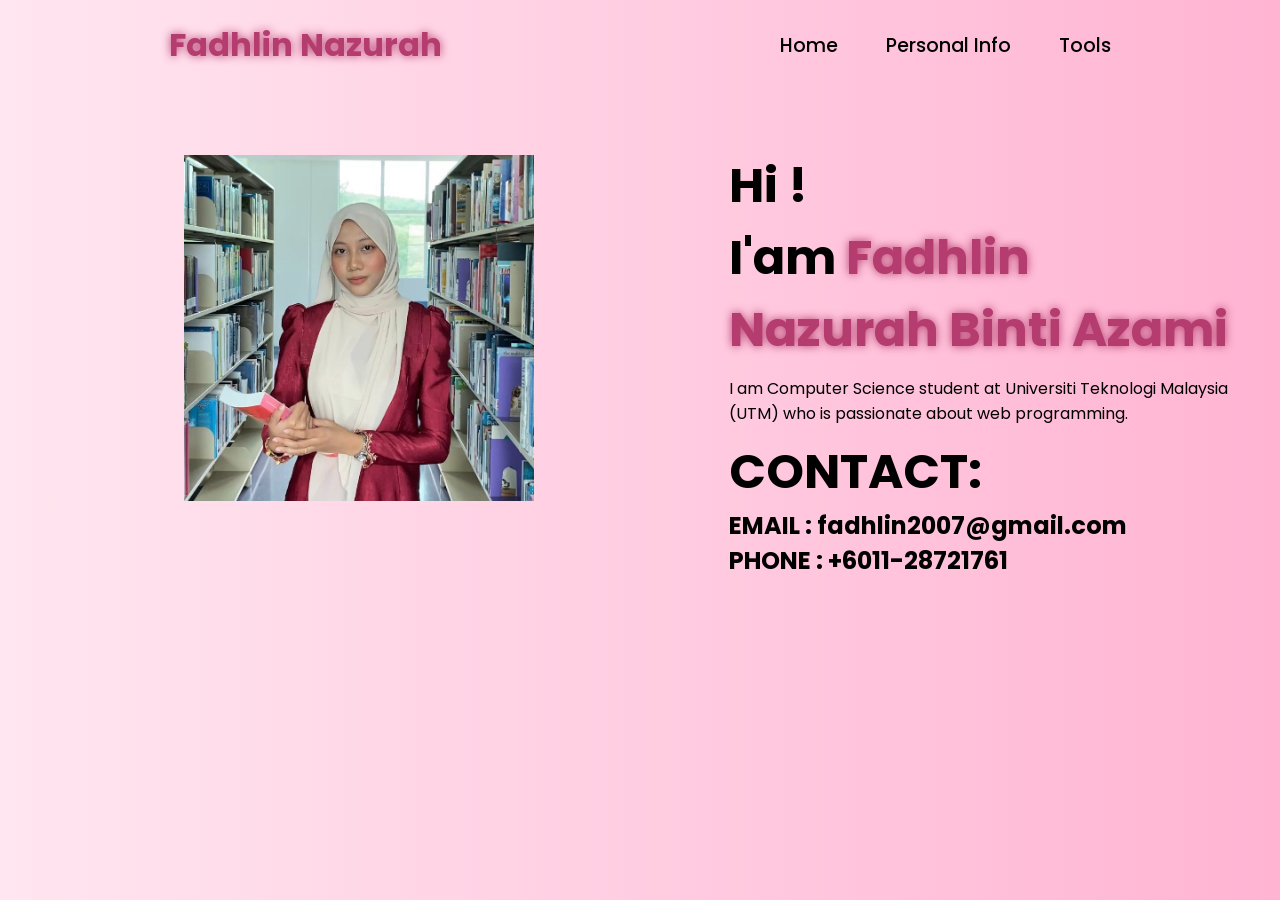
<file: index.html>
<!DOCTYPE html>
<html>
<head>
    <meta charset="UTF-8">
    <meta name="viewport" content="width=device-width, initial-scale=1.0">
    <link rel="stylesheet" href="https://cdnjs.cloudflare.com/ajax/libs/font-awesome/6.7.1/css/all.min.css">
    <title>Personal Information</title>
    <link rel="stylesheet" href="style.css">
    <link rel="stylesheet" href="https://unpkg.com/aos@next/dist/aos.css" />
</head>
<body>
    <nav>
        <div class="nav-container">
            <div class="logo" data-aos="zoom-in" data-aos-duration="1000">
                <span>Fadhlin Nazurah</span>
            </div>
            <div class="links">
                <div class="link"><a href="index.html">Home</a></div>
                <div class="link"><a href="Personalinfo.html">Personal Info</a></div>
                <div class="link"><a href="tools.html">Tools</a></div>
            </div>
        </div>
    </nav>

    <section>
        <div class="main-container">
            <div class="image" data-aos="zoom-in-right" data-aos-duration="2500">
                <img src="alin.jpeg" alt="">
            </div>
            <div class="content">
                <h1>Hi ! <br>
                     I'am <span>Fadhlin Nazurah Binti Azami</span></h1>
                <p>I am  Computer Science student at Universiti Teknologi Malaysia (UTM) 
                   who is passionate about web programming. <p>

                <h1>CONTACT:</h1>
                <h2>EMAIL : fadhlin2007@gmail.com</h2>
                <h2>PHONE : +6011-28721761</h2>
            </div>
        </div>
    </section>

    <script src="https://unpkg.com/aos@next/dist/aos.js"></script>
    <script>
      AOS.init({offset:0});
    </script>
</body>
</html>
</file>
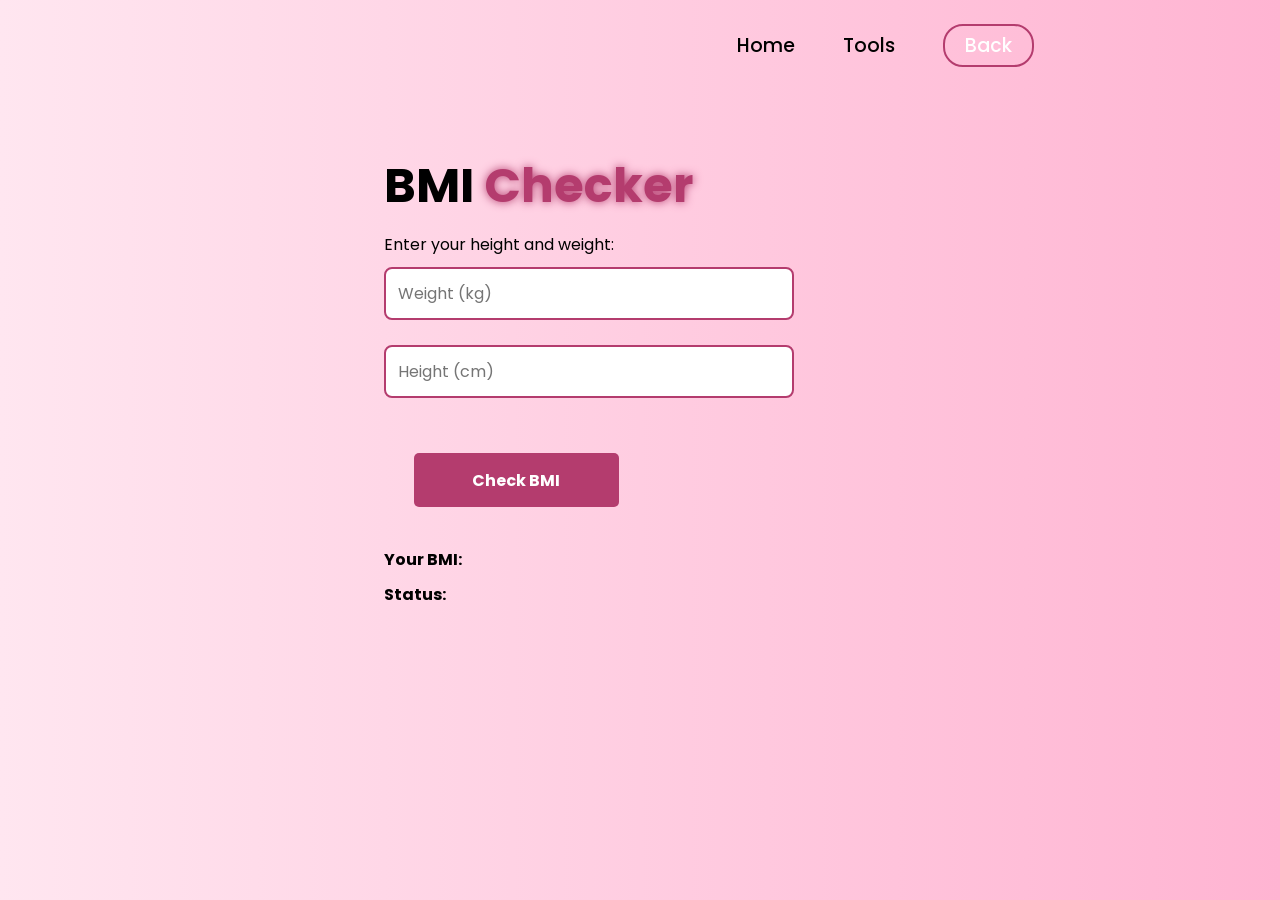
<file: bmi.html>
<!DOCTYPE html>
<html>
<head>
    <meta charset="UTF-8">
    <meta name="viewport" content="width=device-width, initial-scale=1.0">
    <title>BMI Checker</title>

    <link rel="stylesheet" href="style.css">
    <link rel="stylesheet" href="https://cdnjs.cloudflare.com/ajax/libs/font-awesome/6.7.1/css/all.min.css">
</head>
<body>

    <nav>
        <div class="nav-container">
            <div class="logo"></div>

            <div class="links">
                <div class="link"><a href="index.html">Home</a></div>
                <div class="link"><a href="tools.html">Tools</a></div>
                <div class="link contact-btn"><a href="tools.html">Back</a></div>
        </div>
    </nav>

    <section>
        <div class="main-container">

            <div class="content">
                <h1>BMI <span>Checker</span></h1>

                <p>Enter your height and weight:</p>

                <input type="number" id="weight" placeholder="Weight (kg)">
                <br><br>
                <input type="number" id="height" placeholder="Height (cm)">
                <br><br>

                <div class="btn">
                    <button onclick="calculateBMI()">Check BMI</button>
                </div>

                <p><b>Your BMI:</b> <span id="bmiResult"></span></p>
                <p><b>Status:</b> <span id="bmiStatus"></span></p>

            </div>
        </div>
    </section>

    <script src="script.js"></script>

</body>
</html>
</file>
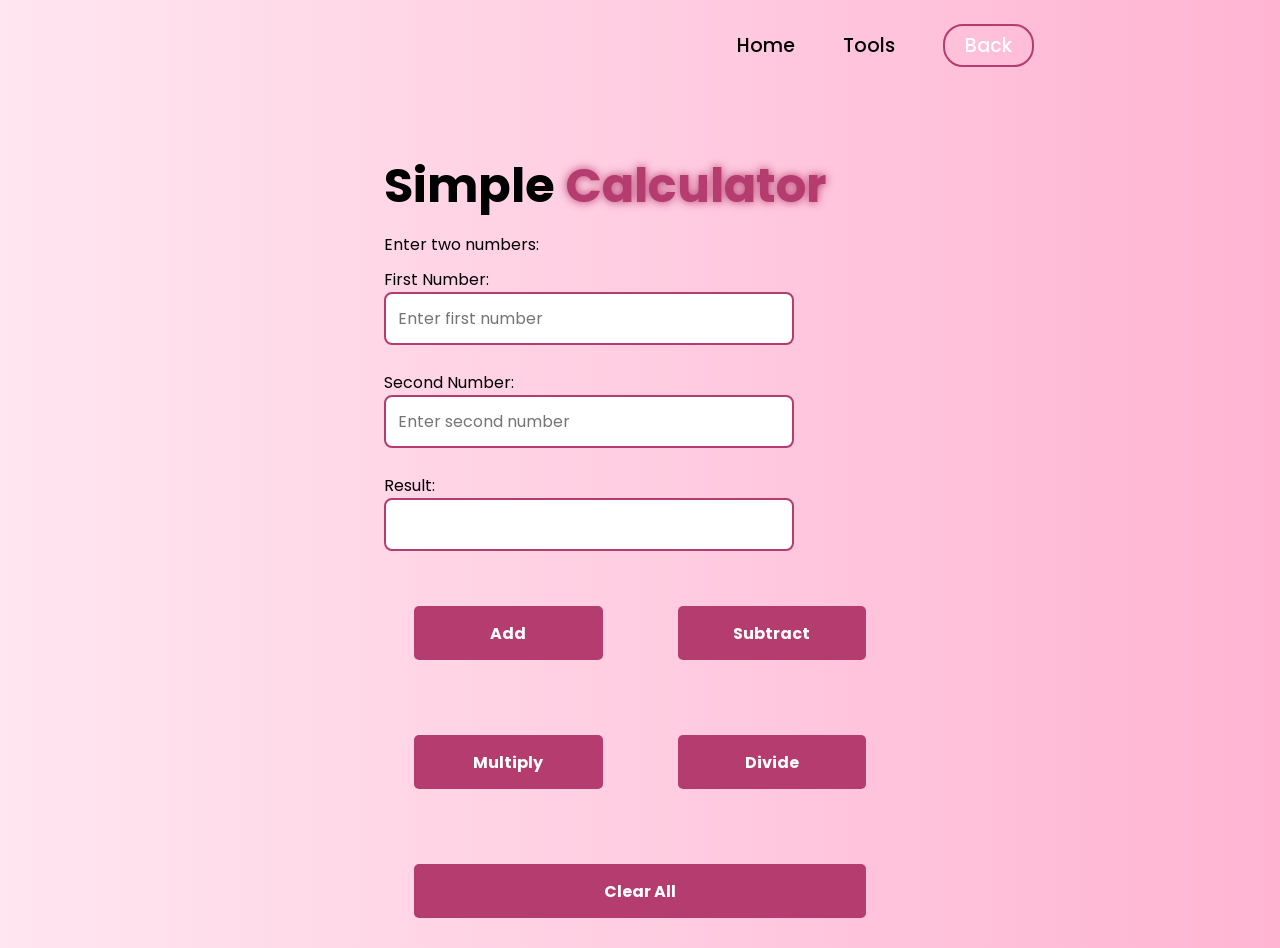
<file: calculator.html>
<!DOCTYPE html>
<html>
<head>
    <meta charset="UTF-8">
    <meta name="viewport" content="width=device-width, initial-scale=1.0">
    <title>Calculator</title>

    <link rel="stylesheet" href="style.css">
    <link rel="stylesheet" href="https://cdnjs.cloudflare.com/ajax/libs/font-awesome/6.7.1/css/all.min.css">
</head>
<body>

    <nav>
        <div class="nav-container">
            <div class="logo">
                
            </div>

            <div class="links">
                <div class="link"><a href="index.html">Home</a></div>
                <div class="link"><a href="tools.html">Tools</a></div>
                <div class="link contact-btn"><a href="tools.html">Back</a></div>
        </div>
    </nav>

    <section>
        <div class="main-container">
        
            <div class="content">
                <h1>Simple <span>Calculator</span></h1>

                <p>Enter two numbers:</p>

                First Number:<br>
                <input type="number" id="no1" placeholder="Enter first number">
                <br><br>

                Second Number:<br>
                <input type="number" id="no2" placeholder="Enter second number">
                <br><br>

                Result:<br>
                <input type="number" id="result">
                <br><br>

               <div class="button-group">
                   <button onclick="addNum()">Add</button>
                   <button onclick="subNum()">Subtract</button>
                   <button onclick="mulNum()">Multiply</button>
                   <button onclick="divNum()">Divide</button>
                   <button class="clear" onclick="clearAll()">Clear All</button>
              </div>

            </div>
        </div>
    </section>

    <script src="script.js"></script>

</body>
</html>
</file>
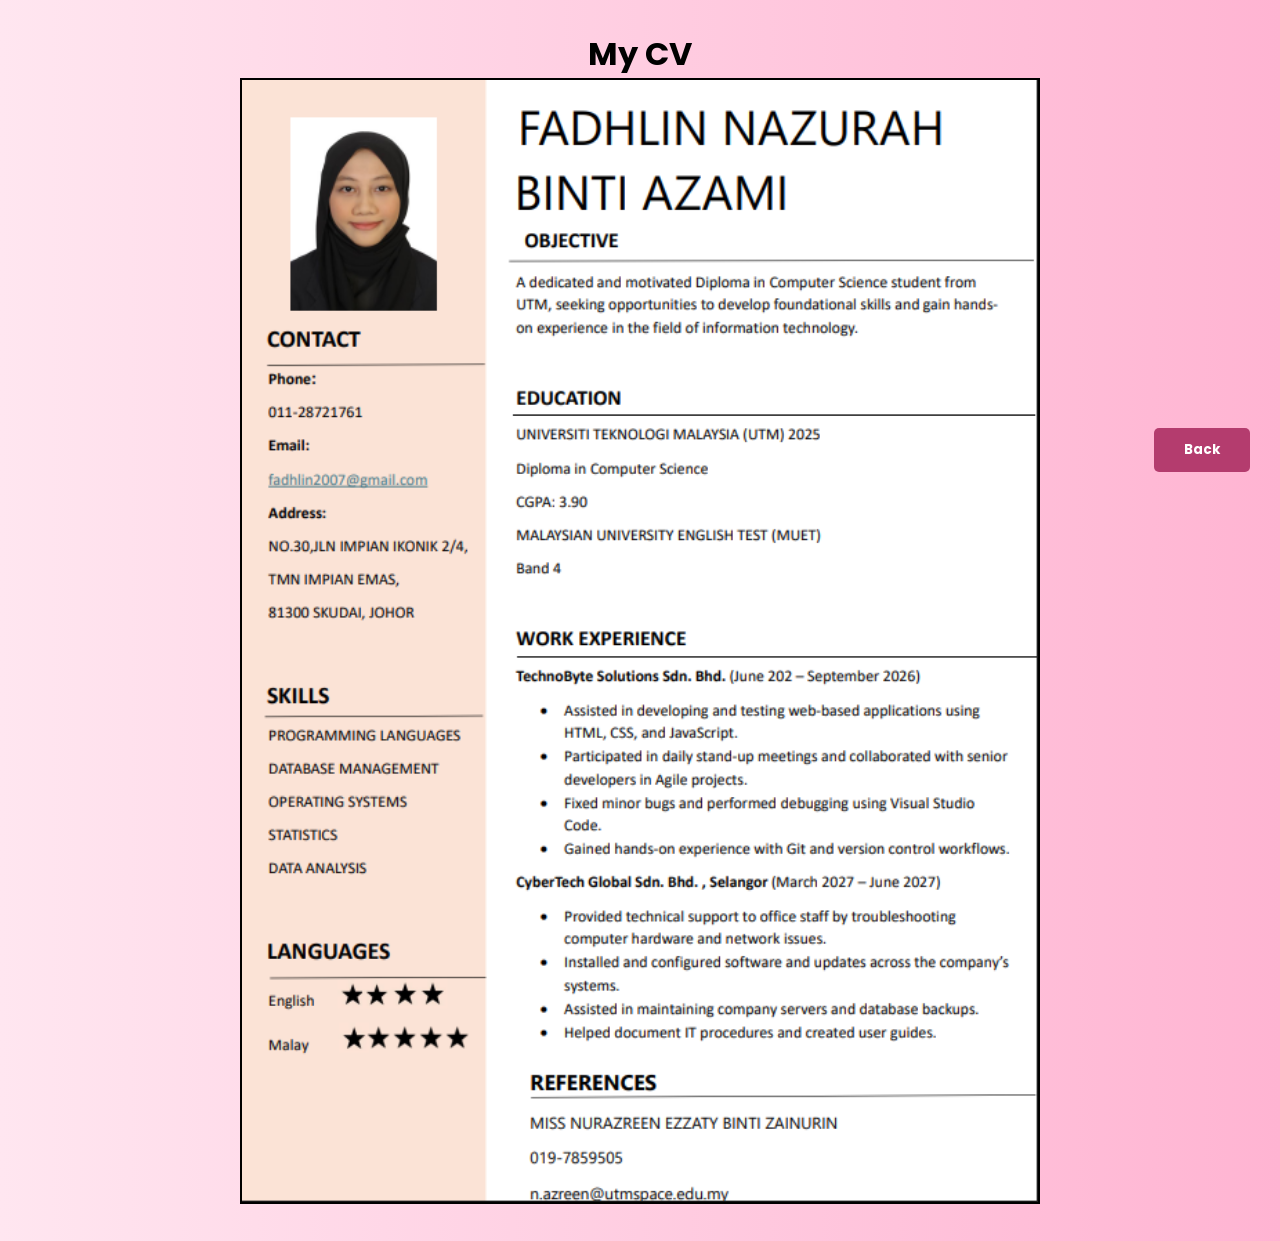
<file: cv.html>
<!DOCTYPE html>
<html>
<head>
    <meta charset="UTF-8">
    <meta name="viewport" content="width=device-width, initial-scale=1.0">
    <title>My CV</title>

    <link rel="stylesheet" href="style.css">

    <style>
        .back-btn{
            position: fixed;
            right: 30px;
            top: 50%;
            transform: translateY(-50%);
        }

        .back-btn button{
            background-color: rgb(180,60,110);
            color: white;
            border: none;
            padding: 12px 30px;
            border-radius: 5px;
            font-weight: bold;
            cursor: pointer;
        }
    </style>
</head>
<body>

    <div style="text-align:center; padding: 30px;">
        <h1>My CV</h1>
        <img src="cv.png" alt="My CV" style="width:80%; max-width:800px; border:2px solid black;">
    </div>

    <div class="back-btn">
        <a href="Personalinfo.html">
            <button>Back</button>
        </a>
    </div>

</body>
</html>
</file>
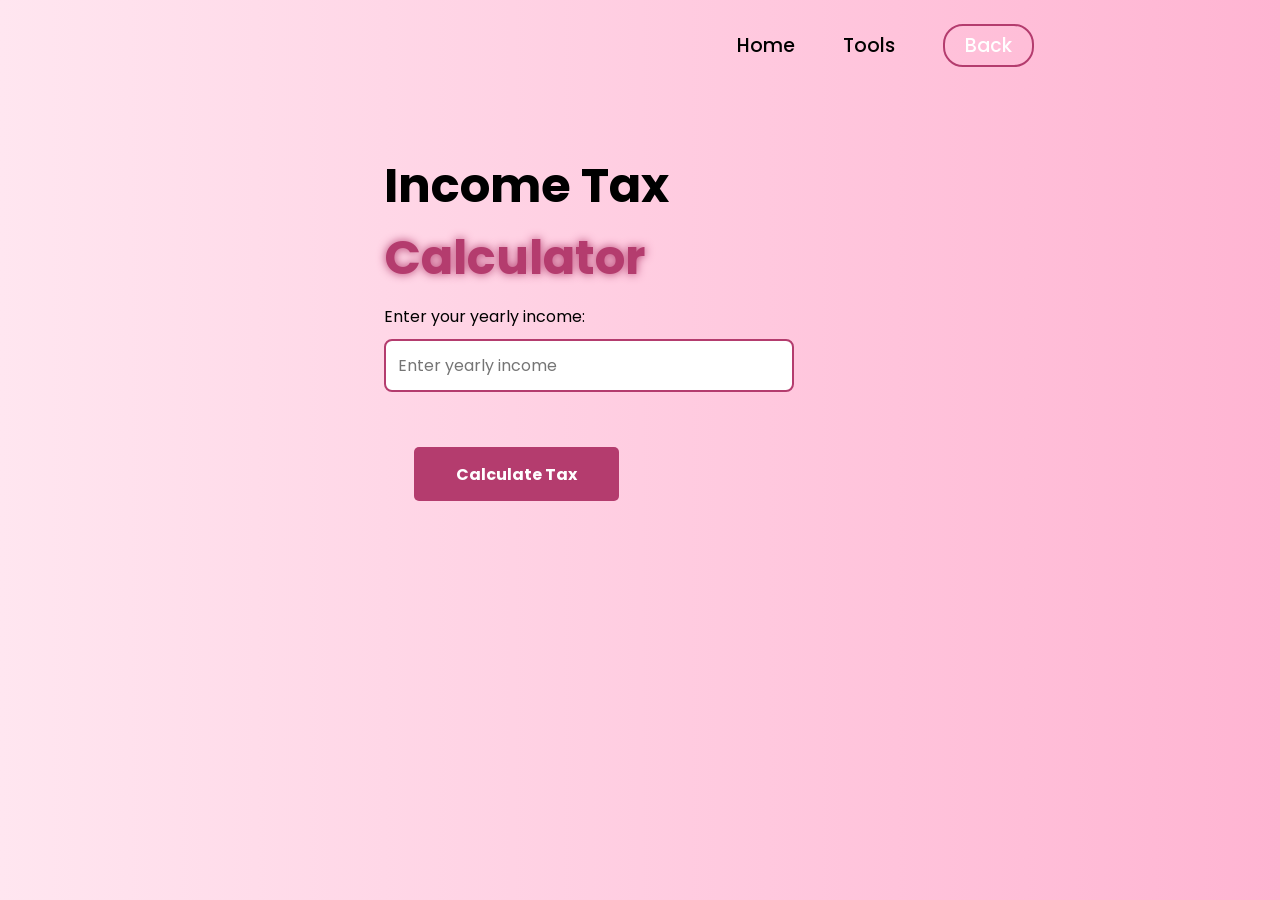
<file: incometax.html>
<!DOCTYPE html>
<html>
<head>
    <meta charset="UTF-8">
    <meta name="viewport" content="width=device-width, initial-scale=1.0">
    <title>Income Tax Calculator</title>

    <link rel="stylesheet" href="style.css">
    <link rel="stylesheet" href="https://cdnjs.cloudflare.com/ajax/libs/font-awesome/6.7.1/css/all.min.css">
</head>
<body>

    <nav>
        <div class="nav-container">
            <div class="logo"> </div>

            <div class="links">
                <div class="link"><a href="index.html">Home</a></div>
                <div class="link"><a href="tools.html">Tools</a></div>
                <div class="link contact-btn"><a href="tools.html">Back</a></div>
        </div>
    </nav>

    <section>
        <div class="main-container">

            <div class="content">
                <h1>Income Tax <span>Calculator</span></h1>

                <p>Enter your yearly income:</p>

                <input type="number" id="income" placeholder="Enter yearly income">
                <br><br>

                <div class="btn">
                    <button onclick="calculateTax()">Calculate Tax</button>
                </div>

                 <p id="result"></p>

            </div>
        </div>
    </section>

    <script src="script.js"></script>

</body>
</html>
</file>
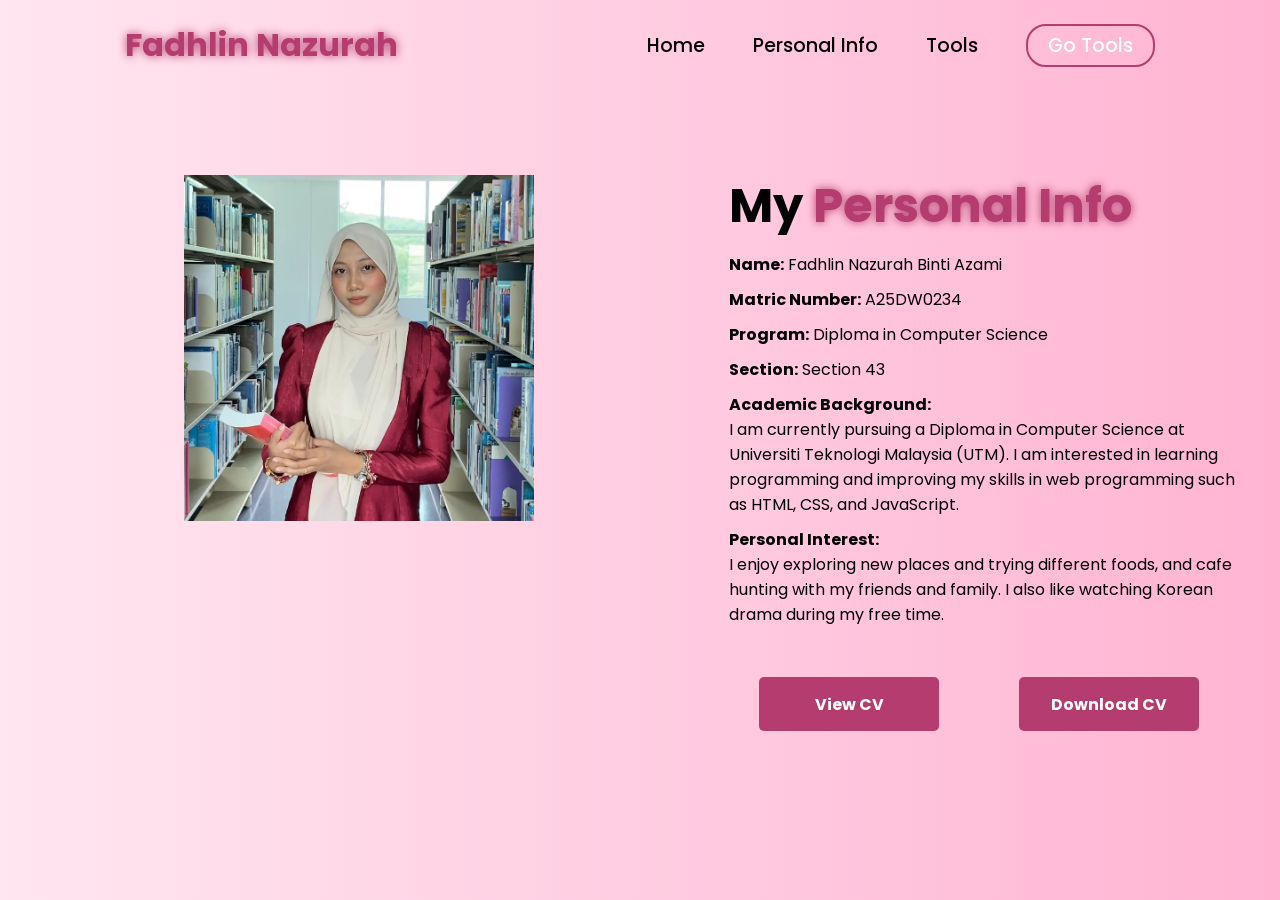
<file: Personalinfo.html>
<!DOCTYPE html>
<html>
<head>
    <meta charset="UTF-8">
    <meta name="viewport" content="width=device-width, initial-scale=1.0">
    <title>Personal Info</title>

    <link rel="stylesheet" href="style.css">
    <link rel="stylesheet" href="https://cdnjs.cloudflare.com/ajax/libs/font-awesome/6.7.1/css/all.min.css">
</head>
<body>

    <nav>
        <div class="nav-container">
            <div class="logo">
                <span>Fadhlin Nazurah</span>
            </div>

            <div class="links">
                <div class="link"><a href="index.html">Home</a></div>
                <div class="link"><a href="Personalinfo.html">Personal Info</a></div>
                <div class="link"><a href="tools.html">Tools</a></div>
                <div class="link contact-btn"><a href="tools.html">Go Tools</a></div>
            </div>
        </div>
    </nav>

    <section class="personal-info">
        <div class="main-container">

            <div class="image">
                <img src="alin.jpeg" alt="My Photo">
            </div>

            <div class="content">
                <h1>My <span>Personal Info</span></h1>

                <p><b>Name:</b> Fadhlin Nazurah Binti Azami</p>
                <p><b>Matric Number:</b> A25DW0234</p>
                <p><b>Program:</b> Diploma in Computer Science</p>
                <p><b>Section:</b> Section 43</p>

                <p><b>Academic Background:</b><br>
                    I am currently pursuing a Diploma in Computer Science at Universiti Teknologi Malaysia (UTM). 
                    I am interested in learning programming and improving my skills in web programming such as HTML, CSS, and JavaScript.
                </p>

                <p>
                    <b>Personal Interest:</b><br>
                    I enjoy exploring new places and trying different foods, and cafe hunting with my friends and family. 
                    I also like watching Korean drama during my free time.
                </p>

                <div class="cv-buttons">
                    <a href="cv.html">
                        <button>View CV</button>
                    </a>

                    <a href="RESUME.pdf" download>
                        <button>Download CV</button>
                    </a>
                </div>

            </div>

        </div>
    </section>

    <script src="script.js"></script>

</body>
</html>
</file>
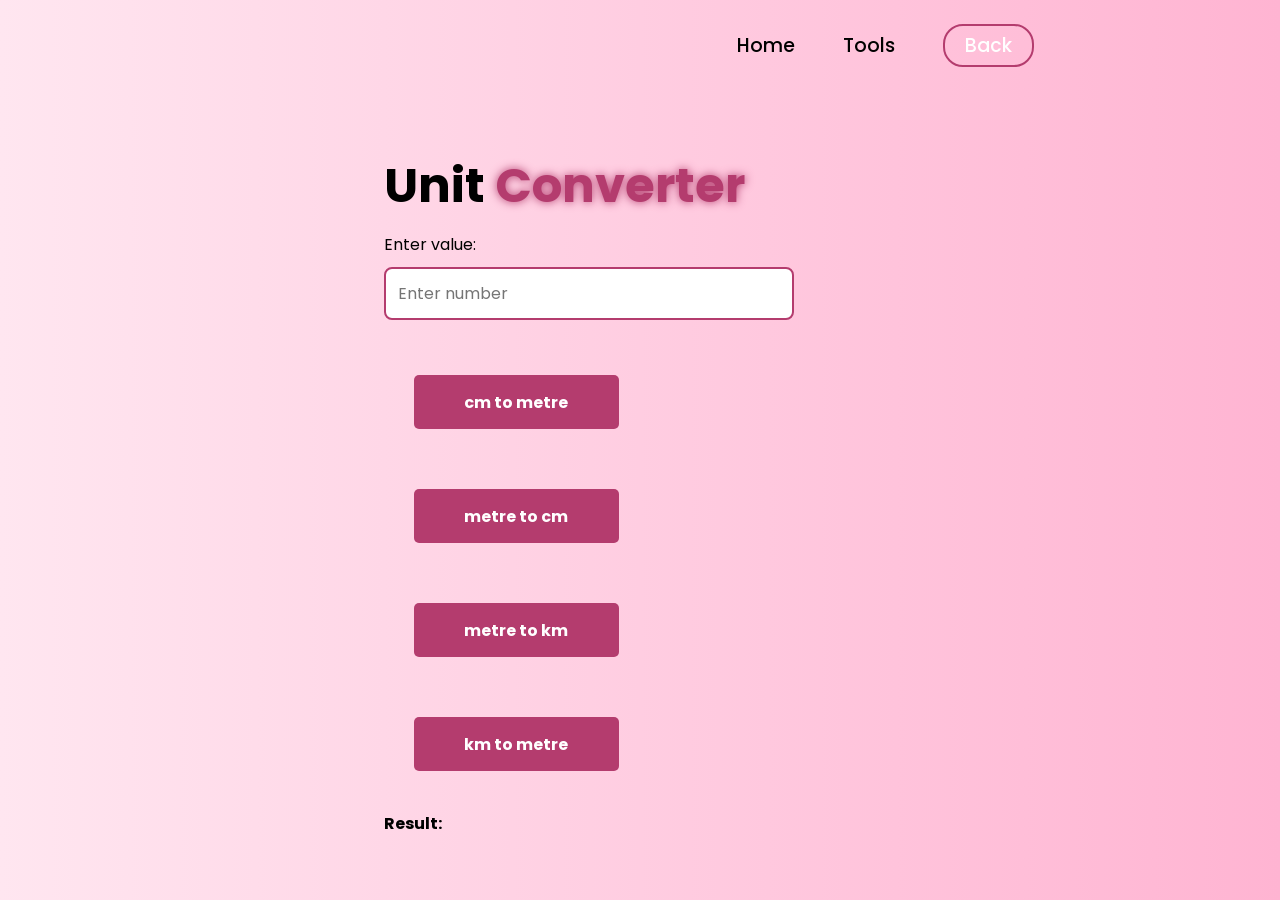
<file: unitconverter.html>
<!DOCTYPE html>
<html>
<head>
    <meta charset="UTF-8">
    <meta name="viewport" content="width=device-width, initial-scale=1.0">
    <title>Unit Converter</title>

    <link rel="stylesheet" href="style.css">
    <link rel="stylesheet" href="https://cdnjs.cloudflare.com/ajax/libs/font-awesome/6.7.1/css/all.min.css">
</head>
<body>

    <nav>
        <div class="nav-container">
            <div class="logo"></div>

            <div class="links">
                <div class="link"><a href="index.html">Home</a></div>
                <div class="link"><a href="tools.html">Tools</a></div>
                <div class="link contact-btn"><a href="tools.html">Back</a></div>
        </div>
    </nav>

    <section>
        <div class="main-container">

            <div class="content">
                <h1>Unit <span>Converter</span></h1>

                <p>Enter value:</p>

                <input type="number" id="unitInput" placeholder="Enter number">
                <br><br>

                <div class="btn">
                    <button onclick="cmToM()">cm to metre</button>
                </div>

                <div class="btn">
                    <button onclick="mToCm()">metre to cm</button>
                </div>

                <div class="btn">
                    <button onclick="mToKm()">metre to km</button>
                </div>

                <div class="btn">
                    <button onclick="kmToM()">km to metre</button>
                </div>

                <p><b>Result:</b> <span id="convertResult"></span></p>

            </div>
        </div>
    </section>

    <script src="script.js"></script>

</body>
</html>
</file>
<file: style.css>
@import url('https://fonts.googleapis.com/css2?family=Poppins:wght@100;200;300;400;500;600&display=swap');

*{
    margin: 0;
    padding: 0;
    box-sizing: border-box;
    font-family: 'Poppins', sans-serif;
}

html{
    overflow-x: hidden;
}

body{
    width: 100%;
    min-height: 100vh;
    overflow-x: hidden;
    background: linear-gradient(to right, rgb(255,230,240), rgb(255,180,210));
}

/* NAVBAR */
nav{
    width: 100%;
    height: 10vh;
    position: sticky;
}

.nav-container{
    width: 100%;
    height: 100%;
    display: flex;
    justify-content: space-around;
    align-items: center;
}

.logo{
    font-size: 32px;
    font-weight: bold;
    color: black;
}

.logo span{
    color: rgb(180,60,110);
    text-shadow: 0 0 10px rgb(180,60,110);
}

.nav-container .links{
    display: flex;
    gap: 48px;
    align-items: center;
}

.nav-container .links a{
    font-size: 19px;
    color: black;
    text-decoration: none;
    font-weight: 500;
    position: relative;
    transition: 0.3s;
}

.nav-container .links a::before{
    content: "";
    position: absolute;
    left: 0;
    bottom: -3px;
    width: 0%;
    height: 3px;
    background-color: rgb(180,60,110);
    transition: 0.2s;
}

.nav-container .links a:hover::before{
    width: 100%;
}

.nav-container .links a:hover{
    color: rgb(180,60,110);
}

.nav-container .contact-btn{
    padding: 5px 20px;
    border-radius: 20px;
    border: 2px solid rgb(180,60,110);
    transition: 0.2s;
}

.nav-container .contact-btn a{
    color: white;
}

.nav-container .contact-btn:hover{
    background-color: rgb(180,60,110);
}

section{
    width: 100%;
    height: auto;
}

.main-container{
    width: 100%;
    display: flex;
    justify-content: center;
    align-items: flex-start;
    gap: 50px;
}

.main-container .image{
    width: 50%;
    display: flex;
    justify-content: center;
    margin-top: 40px;
}

.main-container .image img{
    width: 100%;
    max-width: 350px;
    height: auto;
    margin: 90px;
    margin-top: 25px;
}

.main-container .content{
    width: 40%;
    margin-top: 60px;
    color: black;
}

.content h1{
    font-size: clamp(16px, 2vw + 32px, 48px);
}

.content h1 span{
    color: rgb(180,60,110);
    text-shadow: 0 0 10px rgb(180,60,110);
}

.content p{
    font-size: clamp(10px, 1vw + 12px, 16px);
    margin: 10px 0;
}

.content button{
    width: 40%;
    height: 6vh;
    margin: 30px;
    background-color: rgb(180,60,110);
    color: white;
    border: none;
    font-size: 16px;
    font-weight: 700;
    border-radius: 5px;
    cursor: pointer;
    transition: 0.2s;
}

.content button:hover{
    transform: scale(1.1);
    background-color: transparent;
    color: rgb(180,60,110);
    border: 2px solid rgb(180,60,110);
    box-shadow: 0 0 40px rgb(180,60,110);
}

input{
    width: 80%;
    padding: 12px;
    border-radius: 8px;
    border: 2px solid rgb(180,60,110);
    outline: none;
    font-size: 16px;
}

input:focus{
    box-shadow: 0 0 10px rgb(180,60,110);
}

.button-group{
    display: flex;
    gap: 15px;
    width: 100%;
    flex-wrap: wrap;
}

.button-group button{
    height: 6vh;
    background-color: rgb(180,60,110);
    color: white;
    border: none;
    border-radius: 5px;
    font-weight: 700;
    cursor: pointer;
    flex: 1;
    min-width: 120px;
}

.button-group button:hover{
    transform: scale(1.05);
    background-color: transparent;
    color: rgb(180,60,110);
    border: 2px solid rgb(180,60,110);
}

.cv-buttons{
    display: flex;
    gap: 20px;
    margin-top: 20px;
}

.cv-buttons button{
    width: 180px;
}

.personal-info{
    padding-top: 20px;
}

@media (max-width:884px){

    nav .logo{
        position: absolute;
        top: 16px;
        left: 15px;
        font-size: 24px;
    }

    .nav-container .links{
        display: none;
    }

    .main-container{
        flex-direction: column;
    }

    .main-container .content{
        width: 80%;
    }

    .main-container .image{
        width: 50%;
    }
}
</file>
